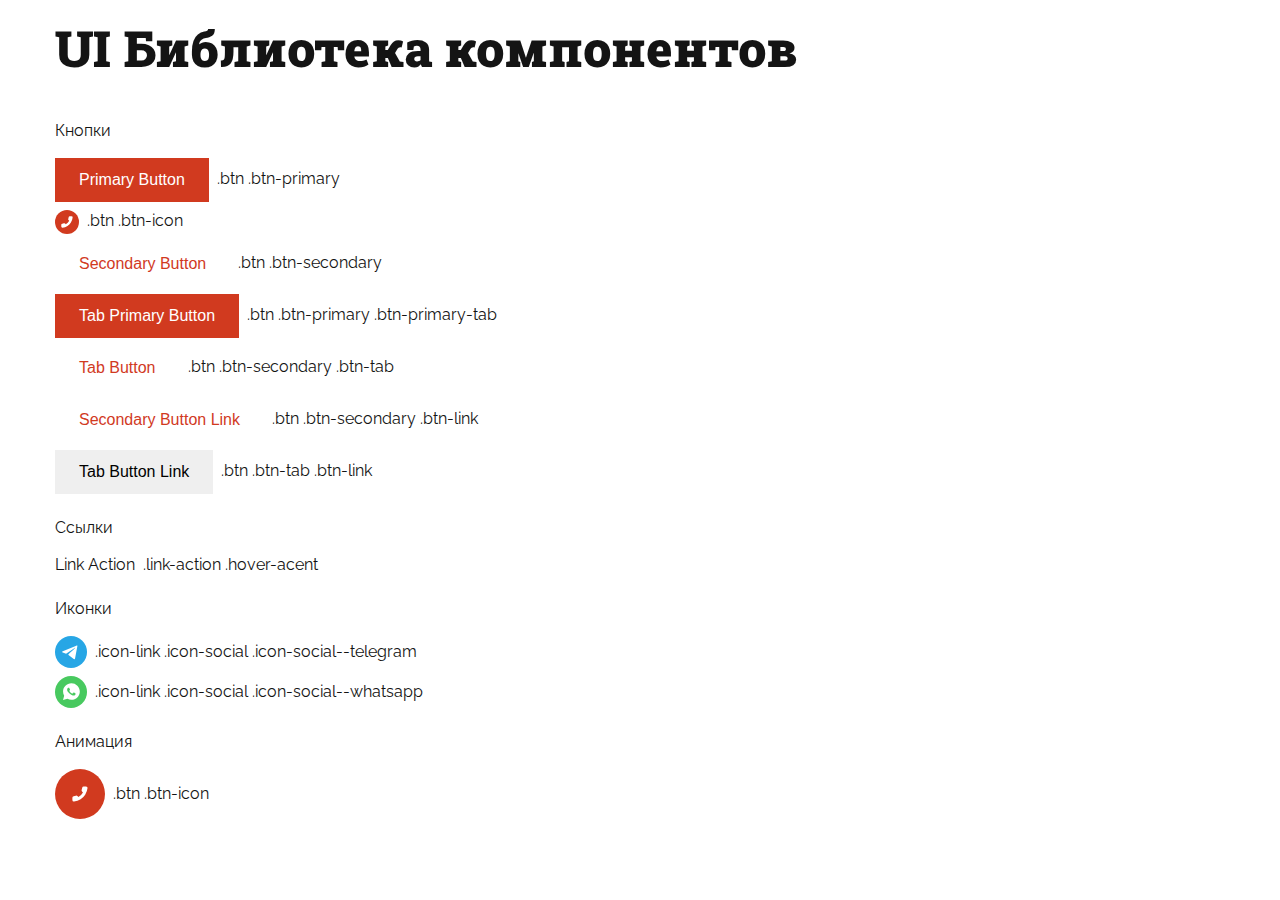
<file: ui.html>
<!DOCTYPE html>
<html lang="ru">
    <head>
        <meta charset="UTF-8" />
        <meta name="viewport" content="width=device-width, initial-scale=1.0" />
        <title>UI Библиотека</title>
        <link rel="icon" href="/favicon.svg" type="image/svg+xml" />
        <link rel="shortcut icon" href="/favicon.ico" />
        <link rel="stylesheet" href="template/css/reset.css" />
        <link rel="stylesheet" href="template/css/bootstrap-grid.css" />
        <link rel="stylesheet" href="template/lib/swiper/swiper-bundle.css" />
        <link rel="stylesheet" href="template/css/ui.css" />
        <link rel="stylesheet" href="template/css/utility.css" />
        <link
            rel="stylesheet"
            href="template/css/mobile-panel.css"
            media="all"
        />
        <link rel="stylesheet" href="template/css/common.css" />
        <link rel="stylesheet" href="template/css/slider.css" />
    </head>
    <body>
        <header class="mb-4">
            <div class="container">
                <h1 class="title-primary py-3">UI Библиотека компонентов</h1>
            </div>
        </header>
        <section class="mb-4">
            <div class="container">
                <h2 class="mb-3">Кнопки</h2>
                <div class="d-flex align-items-center gap-2 mb-2">
                    <button class="btn btn-primary">Primary Button</button>
                    <span>.btn .btn-primary</span>
                </div>
                <div class="d-flex align-items-center gap-2 mb-2">
                    <button class="btn btn-icon">
                        <svg class="icon" width="24" height="24">
                            <use
                                href="/assets/icons/sprite.svg#icon-phone"
                            ></use>
                        </svg>
                    </button>
                    <span>.btn .btn-icon</span>
                </div>
                <div class="d-flex align-items-center gap-2 mb-2">
                    <button class="btn btn-secondary">Secondary Button</button>
                    <span>.btn .btn-secondary</span>
                </div>
                <div class="d-flex align-items-center gap-2 mb-2">
                    <button class="btn btn-primary">Tab Primary Button</button>
                    <span>.btn .btn-primary .btn-primary-tab</span>
                </div>
                <div class="d-flex align-items-center gap-2 mb-2">
                    <button class="btn btn-secondary btn-tab">
                        Tab Button
                    </button>
                    <span>.btn .btn-secondary .btn-tab</span>
                </div>
                <div class="d-flex align-items-center gap-2 mb-2">
                    <button class="btn btn-secondary btn-link">
                        Secondary Button Link
                    </button>
                    <span>.btn .btn-secondary .btn-link</span>
                </div>
                <div class="d-flex align-items-center gap-2 mb-2">
                    <button class="btn btn-tab btn-link">
                        Tab Button Link
                    </button>
                    <span>.btn .btn-tab .btn-link</span>
                </div>
            </div>
        </section>
        <section class="mb-4">
            <div class="container">
                <h2 class="mb-3">Ссылки</h2>
                <div class="d-flex align-items-center gap-2 mb-2">
                    <a href="#" class="link-action hover-accent">Link Action</a>
                    <span>.link-action .hover-acent</span>
                </div>
            </div>
        </section>
        <section class="mb-4">
            <div class="container">
                <h2 class="mb-3">Иконки</h2>
                <div class="d-flex align-items-center gap-2 mb-2">
                    <a class="icon-link icon-social icon-social--telegram">
                        <svg class="icon" width="32" height="32">
                            <use
                                href="/assets/icons/sprite.svg#icon-telegram"
                            ></use>
                        </svg>
                    </a>
                    <span>.icon-link .icon-social .icon-social--telegram</span>
                </div>
                <div class="d-flex align-items-center gap-2 mb-2">
                    <a class="icon-link icon-social icon-social--whatsapp">
                        <svg class="icon" width="32" height="32">
                            <use
                                href="/assets/icons/sprite.svg#icon-whatsapp"
                            ></use>
                        </svg>
                    </a>
                    <span>.icon-link .icon-social .icon-social--whatsapp</span>
                </div>
            </div>
        </section>
        <section class="mb-4">
            <div class="container">
                <h2 class="mb-3">Анимация</h2>
                <div class="d-flex align-items-center gap-2 mb-2">
                    <button
                        class="btn btn-icon"
                        title="Call"
                        style="width: 50px; height: 50px"
                    >
                        <svg class="icon" width="32" height="32">
                            <use
                                href="/assets/icons/sprite.svg#icon-phone"
                            ></use>
                        </svg>
                    </button>
                    <span>.btn .btn-icon</span>
                </div>
            </div>
        </section>
    </body>
</html>
</file>
<file: template/css/ui.css>
.btn {
    display: flex;
    align-items: center;
    justify-content: center;
    padding: 13px 24px;
    font-size: 1rem;
    cursor: pointer;
    text-decoration: none;
    border: none;
    transition: background-color var(--transition-03),
        color var(--transition-03), transform 0.1s;
}

.btn:focus {
    outline: none;
}

.btn-primary {
    color: var(--color-secondary);
    background-color: var(--color-accent);
}

.btn-primary:hover {
    color: var(--color-accent);
    background-color: var(--color-secondary);
}

.btn-primary:focus-visible {
    outline: 2px solid var(--color-accent);
    outline-offset: 2px;
}

.btn-primary:active {
    color: var(--color-accent);
    background-color: var(--color-secondary);
    transform: scale(0.98);
}

.btn-secondary {
    color: var(--color-accent);
    background-color: var(--color-secondary);
}

.btn-secondary:hover {
    color: var(--color-secondary);
    background-color: var(--color-accent);
}

.btn-secondary:focus-visible {
    outline: 2px solid var(--color-accent);
    outline-offset: 2px;
}

.btn-secondary:active {
    color: var(--color-secondary);
    background-color: var(--color-accent);
    transform: scale(0.98);
}

.btn-icon {
    padding: 0;
    background-color: var(--color-accent);
    border-radius: 50%;
    transition: transform var(--transition-03);
}

.btn-icon:hover {
    animation: phone-ring 0.8s ease-in-out infinite;
}

@keyframes phone-ring {
    0% {
        transform: rotate(0deg);
    }
    10% {
        transform: rotate(-15deg);
    }
    20% {
        transform: rotate(15deg);
    }
    30% {
        transform: rotate(-10deg);
    }
    40% {
        transform: rotate(10deg);
    }
    50% {
        transform: rotate(-5deg);
    }
    60% {
        transform: rotate(5deg);
    }
    100% {
        transform: rotate(0deg);
    }
}

.link-action {
    display: inline-block;
    text-decoration: none;
    color: inherit;
    font-weight: inherit;
    line-height: inherit;
    transition: color var(--transition-03);
}

.icon {
    display: inline-block;
    flex-shrink: 0;
    color: var(--color-secondary);
    fill: currentColor;
    transition: transform var(--transition-03);
}

.icon-social {
    border-radius: 50%;
}

.icon-social--telegram {
    background-color: var(--color-royal-peacock);
}

.icon-social--whatsapp {
    background-color: var(--color-forest-maid);
}

.icon-social--phone {
    background-color: var(--color-accent);
}

.icon-social--phone:hover {
    animation: phone-ring 0.8s ease-in-out infinite;
}
</file>
<file: template/css/mobile-panel.css>
.mp__overlay {
    position: fixed;
    top: 0;
    left: 0;
    right: 0;
    bottom: 0;
    z-index: 100;
    display: none;
}

.mp__panel {
    position: absolute;
    top: 0.625rem;
    right: 0.9375rem;
    z-index: 101;
    padding: 0;
    text-align: center;
    background: var(--color-secondary);
    display: none;

    @media (min-width: 480px) {
        top: 1.3rem;
    }

    @media (min-width: 768px) {
        right: 1.2rem;
    }
}

.mp__panel:after {
    content: "";
    display: table;
    clear: both;
}

.mp__button-main {
    width: 32px;
    height: 32px;
    background: none;
    border: none;
    padding: 4px;
    border-radius: 2px;
    cursor: pointer;
    outline: none;
    float: right;
}

.mp__line {
    position: relative;
    display: block;
}

.mp__line:after,
.mp__line:before {
    content: "";
    position: absolute;
    left: 0;
    top: -8px;
}

.mp__line:after {
    top: 8px;
}

.mp__line,
.mp__line:after,
.mp__line:before {
    width: 100%;
    height: 2px;
    -webkit-transition: all 0.3s;
    transition: all 0.3s;
    -webkit-backface-visibility: hidden;
    backface-visibility: hidden;
    border-radius: 2px;
    background-color: var(--color-primary);
}

.mp__button-main.mp--on .mp__line {
    background-color: transparent;
}

.mp__button-main.mp--on .mp__line:before {
    -webkit-transform: rotate(45deg) translate(5px, 6px);
    transform: rotate(45deg) translate(5px, 6px);
}

.mp__button-main.mp--on .mp__line:after {
    -webkit-transform: rotate(-45deg) translate(5px, -6px);
    transform: rotate(-45deg) translate(5px, -6px);
}

.mp__button-text {
    margin: 6px 6px 3px 3px;
    background: none;
    border: solid 1px #fff;
    padding: 6px 4px;
    border-radius: 3px;
    cursor: pointer;
    outline: none;
    font-size: 14px;
    float: left;
    color: var(--color-primary);
}

.mp__button-text--center {
    float: none;
}

.mp--hide {
    display: none;
}

.mp__button {
    position: relative;
}

.mp__notification:not(:empty) {
    position: absolute;
    top: -5px;
    right: -11px;
    background-color: var(--color-accent);
    color: var(--color-secondary);
    padding: 1px 3px;
    border-radius: 10px;
    min-width: 12px;
}

@media only screen and (max-width: 1023px) {
    .mp__overlay.mp--on {
        display: block;
    }

    .mp__panel {
        display: block;
    }

    /* body.mp--init {
    padding-top: 40px;
  } */

    .mp__nav-panel {
        display: block;
        position: fixed;
        top: 56px;
        bottom: 0;
        width: 100%;
        overflow-y: auto;
        -webkit-box-shadow: 0 0 3px 0 rgba(0, 0, 0, 0.8);
        -webkit-transition: left, right 0.3s linear;
        box-shadow: 0 0 3px 0 rgba(0, 0, 0, 0.8);
        z-index: 102;
        -webkit-box-sizing: border-box;
        box-sizing: border-box;
        background-color: var(--color-secondary);
        margin: 0;
        /* padding: 20px 8px !important; */
        height: auto !important;
    }

    @media (min-width: 480px) {
        .mp__nav-panel {
            top: 78px;
        }
    }

    .mp__nav-panel_main {
        left: -100%;
        transition: left 0.3s linear;
    }

    .mp__nav-panel_second {
        right: -125%;
        transition: right 0.3s linear;
    }

    .mp__nav-panel_main.mp--on {
        left: 0;
    }

    .mp__nav-panel_main.mp--on .container {
        margin-left: 0;
    }

    .mp__nav-panel_second.mp--on {
        right: 0;
    }
}
</file>
<file: template/css/common.css>
/* Raleway */
@font-face {
    font-family: "Raleway";
    src: url("../../assets/fonts/Raleway-Regular.woff2") format("woff2");
    font-weight: 400;
    font-style: normal;
    font-display: swap;
}

@font-face {
    font-family: "Raleway";
    src: url("../../assets/fonts/Raleway-Medium.woff2") format("woff2");
    font-weight: 500;
    font-style: normal;
    font-display: swap;
}

@font-face {
    font-family: "Raleway";
    src: url("../../assets/fonts/Raleway-SemiBold.woff2") format("woff2");
    font-weight: 600;
    font-style: normal;
    font-display: swap;
}

@font-face {
    font-family: "Raleway";
    src: url("../../assets/fonts/Raleway-Bold.woff2") format("woff2");
    font-weight: 700;
    font-style: normal;
    font-display: swap;
}
/* Raleway End */

/* Ubuntu Sans */
@font-face {
    font-family: "Ubuntu Sans";
    src: url("../../assets/fonts/UbuntuSans-Regular.woff2") format("woff2");
    font-weight: 400;
    font-style: normal;
    font-display: swap;
}

@font-face {
    font-family: "Ubuntu Sans";
    src: url("../../assets/fonts/UbuntuSans-Bold.woff2") format("woff2");
    font-weight: 700;
    font-style: normal;
    font-display: swap;
}
/* Ubuntu Sans End */

/* Roboto Slab */
@font-face {
    font-family: "Roboto Slab";
    src: url("../../assets/fonts/RobotoSlab-Black.woff2") format("woff2");
    font-weight: 900;
    font-style: normal;
    font-display: swap;
}

/* Unbounded */
@font-face {
    font-family: "Unbounded";
    src: url("../../assets/fonts/Unbounded-Regular.woff2") format("woff2");
    font-weight: 400;
    font-style: normal;
    font-display: swap;
}

:root {
    --color-primary: #000;
    --color-primary-02: rgba(0, 0, 0, 0.2);
    --color-primary-006: rgba(0, 0, 0, 0.06);
    --color-secondary: #fff;
    --color-bg-dark: #282828;
    --color-bg: #f5f5f5;
    --color-accent: #d13a1f;
    --color-accent-08: rgba(209, 58, 31, 0.8);
    --color-font: #141414;
    --color-font-04: rgba(20, 20, 20, 0.4);
    --color-secondary-font: #666;
    --color-royal-peacock: #27a6e5;
    --color-forest-maid: #48c95f;
    --color-slider-control: #494949;

    --font-primary: "Raleway", sans-serif;
    --font-secondary: "Ubuntu Sans", sans-serif;
    --font-tertiary: "Roboto Slab", sans-serif;
    --font-quaternary: "Unbounded", sans-serif;

    --font-size-title: 2rem;
    --font-size-subtitle: 1.5rem;
    --font-size-base: 1rem;
    --font-size-small: 0.875rem;
    --line-height: 130%;

    --transition-03: 0.3s ease-in-out;
    --bs-icon-link-transform: translate3d(0, -0.125rem, 0);

    --mb-size: 3.75rem;

    --margin-right: 0;

    @media (min-width: 1024px) {
        --mb-size: 6.25rem;
    }
}

*,
::before,
::after {
    box-sizing: border-box;
    margin: 0;
    padding: 0;
}

a,
button {
    -webkit-tap-highlight-color: transparent;
}

html,
body {
    scroll-behavior: smooth;
}

body {
    min-width: 360px;
    min-height: 100vh;
    font-family: var(--font-primary);
    font-weight: 400;
    font-size: var(--font-size-base);
    line-height: var(--line-height);
    color: var(--color-font);
    overflow-x: hidden;
}

body.lock-scroll {
    overflow: hidden;
    height: 100%;
    touch-action: none;
}

.header {
    margin-bottom: 2.5rem;

    @media (min-width: 768px) {
        margin-bottom: 1.25rem;
    }

    @media (min-width: 1440px) {
        margin-bottom: 1.85rem;
    }
}

.header__top {
    padding-top: 0.625rem;

    @media (min-width: 1024px) {
        padding: 1.875rem 0;
    }
}

.header__top .row {
    @media (min-width: 1024px) {
        flex-wrap: nowrap;
    }
}

.header__logo {
    margin-bottom: 0.3rem;
    line-height: 0.7;

    @media (min-width: 480px) {
        margin-bottom: 0.625rem;
        width: 345px;
        height: 58px;
    }

    @media (min-width: 1024px) {
        margin-bottom: 0;
    }
}

.header__contacts-list {
    position: relative;
    align-items: center;
    justify-content: space-between;
    background-color: var(--color-bg-dark);
    padding: 0.45rem 1rem 0.55rem;

    @media (min-width: 480px) {
        gap: 1.85rem;
        padding: 0.5rem 1rem 0.5rem;
    }

    @media (min-width: 768px) {
        padding: 0.5rem 1.25rem 0.5rem;
    }

    @media (min-width: 1024px) {
        flex-shrink: 1;
        justify-content: flex-end;
        gap: 1rem;
        background: none;
    }
}

.header__social-list {
    flex-direction: column;
    align-items: center;
    justify-content: center;
    gap: 0.5rem;

    @media (min-width: 480px) {
        flex-direction: row;
    }

    @media (min-width: 1024px) {
        gap: 1rem;
    }
}

.header__phone-list {
    flex-direction: column;
    align-items: center;
    gap: 0.4rem;

    @media (min-width: 480px) {
        flex-direction: row;
        gap: 1.875rem;
    }

    @media (min-width: 768px) {
        gap: 7.625rem;
    }

    @media (min-width: 1024px) {
        gap: 1rem;
    }
}

.header__phone {
    font-family: var(--font-secondary);
    color: var(--color-secondary);
    font-weight: 700;
    line-height: var(--line-height);
    white-space: nowrap;

    @media (min-width: 1024px) {
        color: var(--color-font);
    }
}

/* Dropdown menu */
.nav-bar {
    background-color: var(--color-bg);
    /* на 1023 нет кнопки меню но есть мобильное меню */
    @media (min-width: 1024px) {
        background-color: var(--color-bg-dark);
    }
}

.nav__list {
    flex-direction: column;
}

.nav__list--horizontal {
    @media (min-width: 1024px) {
        flex-direction: row;
        justify-content: space-between;
    }
}

.nav__item {
    position: relative;
    padding: 1rem 0;
    transition: background-color var(--transition-03);

    @media (min-width: 1024px) {
        padding: 0.5rem 0.4rem 0.5rem 0.5rem;
        color: var(--color-secondary);
    }

    @media (min-width: 1440px) {
        padding: 1rem 1.25rem;
    }
}

.nav__item.active {
    background-color: var(--color-secondary);
}

.nav__item:hover {
    background-color: var(--color-secondary);

    @media (min-width: 1024px) {
        background-color: inherit;
    }
}

.nav__item--parent:hover {
    @media (min-width: 1024px) {
        background-color: var(--color-secondary);
    }
}

.nav__item--parent:hover > .hover-accent,
.nav__item--parent.active > .hover-accent,
.nav__item--child:hover > .hover-accent,
.nav__item--child.active > .nav__link--child,
.hover-accent:hover use,
.hover-accent.active use {
    color: var(--color-accent);
    transition: color 0.2s ease;
}

.nav__link {
    position: relative;
    display: flex;
    align-items: center;
    /* padding-left: 1rem; */
    padding-left: calc(var(--bs-gutter-x) * 0.5);
    gap: 0.25rem;
    font-weight: 500;

    @media (min-width: 1024px) {
        padding-left: 0;
    }
}

.first-level-icon {
    position: relative;
    display: inline-block;
    margin-left: 1.5rem;
    color: var(--color-font);
    rotate: 90deg;
    transform: translateX(-0.1rem);
    transition: rotate var(--transition-03), transform var(--transition-03);

    @media (min-width: 1024px) {
        margin-left: 0;
        color: var(--color-secondary);
    }
}

.first-level-icon.active {
    rotate: -90deg;
}

.nav__sublist {
    display: none;
    width: 100%;
    margin-top: 1rem;
    padding-left: 1.25rem;
    background-color: var(--color-secondary);

    @media (min-width: 1024px) {
        position: absolute;
        min-width: 268px;
        left: 0;
        margin-top: 0.5rem;
        margin-left: 0.15rem;
        box-shadow: 0 2px 6px 0 rgba(0, 0, 0, 0.16);
        z-index: 100;
    }

    @media (min-width: 1440px) {
        margin-top: 1rem;
        /* margin-left: 1.2rem; */
    }
}

.nav__sublist.level-two-only {
    padding-bottom: 1rem;

    @media (min-width: 1024px) {
        min-width: 250px;
    }
}

.nav__sublist.open {
    display: block;
    margin-top: 0;

    @media (min-width: 1024px) {
        margin-top: 0.5rem;
    }

    @media (min-width: 1440px) {
        margin-top: 1rem;
    }
}

.nav__item--child {
    padding: 0.9rem 0 0;
    color: var(--color-font);
}

.nav__item--child.active .icon-open {
    display: none;
}

.nav__item--child.active .icon-close {
    display: inline-block;
}

.nav__item--special {
    padding: 1rem 0;
    color: var(--color-accent);
}

.nav__icon--open {
    margin-right: var(--margin-right); /* динамический 6-47rem */
    color: var(--color-font);

    @media (min-width: 1024px) {
        margin-right: 1rem;
    }
}

.icon-open.hidden,
.icon-close.hidden {
    display: none;
}

.icon-close {
    rotate: -90deg;

    @media (min-width: 1024px) {
        rotate: 0deg;
    }
}

.nav__sublist--nested {
    display: none;
    padding-left: 1rem;
    background-color: var(--color-secondary);

    @media (min-width: 1024px) {
        position: absolute;
        flex-wrap: wrap;
        align-content: space-between;
        width: 744px;
        height: 248px;
        top: 0;
        left: 244px;
        padding-bottom: 1rem;
        box-shadow: 0 2px 6px 0 rgba(0, 0, 0, 0.16);
        z-index: 100;
    }
}

.nested-promotion {
    @media (min-width: 1024px) {
        width: 508px;
        margin-top: -2.2rem;
    }
}
.nested-support {
    @media (min-width: 1024px) {
        margin-top: -4.4rem;
    }
}

.nav__sublist--nested.open {
    display: flex;
}

.nav__sublist--nested .nav__item--child {
    padding: 0.75rem 2rem 0 0;
}

.nested-img {
    display: none;
    max-width: 200px;
    max-height: 200px;
    object-fit: contain;
    object-position: center;
    margin: auto 1rem;

    @media (min-width: 1024px) {
        display: block;
    }
}
/* Header END */

/* Services Stats */
.services-stats__wrap {
    padding-top: 1.5rem;

    @media (min-width: 768px) {
        padding-top: 0;
    }
}

.stats__item {
    padding: 1.5rem 0 2rem;
}

.stats__value {
    font-family: var(--font-quaternary);
    font-size: 2.8125rem;

    @media (min-width: 768px) {
        font-size: 4rem;
    }
}

/* About */
.about__top {
    flex-direction: column;
    padding-top: 2.5rem;
    margin-bottom: 2.5rem;
    gap: 1.75rem;

    @media (min-width: 480px) {
        margin-bottom: 3.5rem;
    }

    @media (min-width: 768px) {
        padding-top: 0.5rem;
        margin-bottom: 4rem;
        gap: 2.5rem;
    }

    @media (min-width: 1024px) {
        padding-top: 2.5rem;
    }

    @media (min-width: 1440px) {
        flex-direction: row;
        margin-bottom: 4.5rem;
        gap: 1.75rem;
    }
}

.about__content {
    @media (min-width: 768px) {
        padding-top: 7rem;
    }

    @media (min-width: 1024px) {
        padding-top: 5rem;
    }

    @media (min-width: 1440px) {
        width: 86%;
    }
}

.about__title-primary {
    position: relative;
    padding-top: 0.5rem;

    @media (min-width: 768px) {
        padding-top: 0;
    }

    @media (min-width: 1024px) {
        font-size: 2.8125rem;
    }
}

.about__title-primary::before {
    position: absolute;
    content: "";
    top: -70%;
    left: 4%;
    width: 263px;
    height: 263px;
    background-image: url("/assets/svg/icon-logo-about.svg");
    background-position: center;
    background-size: cover;

    @media (min-width: 768px) {
        top: -140%;
    }

    @media (min-width: 1024px) {
        top: -100%;
        left: 1%;
        width: 392px;
        height: 392px;
    }
}

.about__text-body {
    @media (min-width: 768px) {
        padding-left: 1rem;
    }

    @media (min-width: 1024px) {
        padding-left: 0;
    }
}

.counter-item {
    @media (min-width: 480px) {
        padding-top: 3.5rem;
    }

    @media (min-width: 768px) {
        padding-top: 5rem;
    }
}

.value-counter {
    font-family: var(--font-primary);
    font-size: 2.625rem;
    font-weight: 700;
}

.text-counter {
    text-align: center;
}

.counter-plus .icon {
    vertical-align: super;
    color: var(--color-accent);
}

.awards__inner {
    gap: 1.75rem;

    @media (min-width: 768px) {
        column-gap: 1rem;
        row-gap: 2rem;
    }
}

.award-item {
    @media (min-width: 768px) {
        width: 48%;
    }
}

.award-item__img {
    width: 60px;
    height: 60px;
    object-fit: cover;
}

.award-subtitle {
    display: inline-block;
    font-family: var(--font-secondary);
    font-size: var(--font-size-subtitle);
    font-weight: 700;
    color: var(--color-accent);
}
/* About END*/

/* Portfolio */
.portfolio__inner {
    gap: 2rem;

    @media (min-width: 1024px) {
        gap: 3rem;
    }
}

.portfolio__text-body {
    text-align: center;

    @media (min-width: 1024px) {
        font-size: 20px;
    }
}

.text-typed {
    display: inline-block;
    font-weight: 500;
}

.typed-item {
    display: inline-block;
    opacity: 0;
    visibility: hidden;
    text-decoration-line: underline;
    text-decoration-thickness: 1.5px;
    text-underline-offset: 1.5px;
    transition: opacity 0.4s ease-in-out, visibility 0s linear 0.4s;
}

.typed-item.visible {
    opacity: 1;
    visibility: visible;
    transition: opacity 0.4s ease-in-out;
}

.portfolio__block {
    gap: 1rem;
}

.portfolio-tabs__cards {
    max-width: 100%;
    overflow: hidden;
    column-count: 1;
    column-gap: 1.25rem;
}

.portfolio-card,
.portfolio-card--tall {
    position: relative;
    margin-bottom: 1rem;
    aspect-ratio: 1 / 1;
    overflow: hidden;
}

.portfolio-card__img {
    width: 100%;
    height: 100%;
}

.portfolio-card__img img {
    width: 100%;
    height: 100%;
    object-fit: cover;
    object-position: top;
}

.card-hover {
    position: absolute;
    inset: 0;
    padding: 1rem;
    background: var(--color-accent-08);
    color: var(--color-bg);
    gap: 0.25rem;
    transform: scale(1.1);
    opacity: 0;
    visibility: hidden;
    transition: transform 0.4s ease, opacity 0.4s ease, visibility 0.4s ease;
    transform-origin: center;
}

@media (hover: hover) {
    .portfolio-card:hover .card-hover,
    .portfolio-card--tall:hover .card-hover {
        opacity: 1;
        visibility: visible;
        transform: scale(1);
    }
}

.card-hover::before {
    content: "";
    position: absolute;
    inset: 0.5rem;
    border: 1px solid var(--color-bg);
    pointer-events: none;
}

.hover-title {
    font-weight: 600;
}

@media (min-width: 768px) {
    .portfolio-tabs__cards {
        column-count: 3;
        column-gap: 1.125rem;
    }

    .portfolio-card,
    .portfolio-card--tall {
        margin-bottom: 1.125rem;
    }

    .portfolio-card--tall {
        aspect-ratio: 2 / 3;
    }

    .disable-tall .portfolio-card--tall {
        aspect-ratio: 1 / 1;
    }

    .portfolio-tabs__cards.layout--narrow .portfolio-card,
    .portfolio-tabs__cards.layout--narrow .portfolio-card--tall {
        max-width: 280px;
    }

    .card-hover {
        padding: 2rem;
    }

    .card-hover::before {
        inset: 1rem;
    }

    .hover-title {
        font-size: 24px;
        line-height: 150%;
    }
}

@media (min-width: 1024px) {
    .portfolio__block {
        gap: 1.5rem;
    }

    .portfolio-tabs__cards {
        column-gap: 1.5rem;
    }

    .portfolio-card,
    .portfolio-card--tall {
        margin-bottom: 1.5rem;
    }

    .portfolio-tabs__cards.layout--narrow .portfolio-card,
    .portfolio-tabs__cards.layout--narrow .portfolio-card--tall {
        max-width: 320px;
    }
}

@media (min-width: 1440px) {
    .portfolio-tabs__cards {
        column-gap: 1.75rem;
    }

    .portfolio-card,
    .portfolio-card--tall {
        margin-bottom: 1.75rem;
    }
}
/* Portfolio END*/

/* Spacer */
.spacer-inner {
    position: relative;
}

.spacer-inner__grow-circle {
    position: absolute;
    top: 50%;
    left: 50%;
    width: 68px;
    height: 68px;
    background-color: var(--color-primary);
    border-radius: 50%;
    transform: translate(-50%, -50%) scale(1);
    z-index: -1;
    pointer-events: none;
    transition: transform var(--transition-03);
    transition-timing-function: cubic-bezier(0.4, 0, 0.2, 1);
}

.spacer-inner__icon {
    width: 68px;
    height: 68px;
    border-radius: 50%;
    background-color: var(--color-primary);
    margin: 0 auto;
}

.icon-spacer-arrow {
    width: 24px;
    height: 24px;
    rotate: 90deg;
}

.spacer-fade-text,
.spacer-fade-svg {
    color: var(--color-font);
    fill: var(--color-font);
    transition: color var(--transition-03);
}

.spacer-fade-text.in-circle,
.spacer-fade-svg.in-circle {
    color: var(--color-secondary);
    fill: var(--color-secondary);
}
/* Spacer END*/

/* Tariffs */
.section__tariffs {
    margin-bottom: 40px;

    @media (min-width: 768px) {
        margin-bottom: 50px;
    }

    @media (min-width: 600px) {
        margin-bottom: 50px;
    }

    @media (min-width: 900px) {
        margin-bottom: 60px;
    }

    @media (min-width: 1280px) {
        margin-bottom: 80px;
    }

    @media (min-width: 1440px) {
        margin-bottom: 0;
    }
}

.tariffs__title {
    width: 90%;
}

.tariff-card {
    padding-top: 3rem;

    @media (min-width: 768px) {
        padding-top: 3.5rem;
    }
}

.tariff-card__price {
    width: auto;
    flex-shrink: 0;
    color: var(--color-accent);
}

.stop-scale {
    display: inline-block;
    /* border: 1px solid red; */
    width: 100%;
    height: 1px;

    @media (min-width: 600px) {
        margin-top: 30px;
    }

    @media (min-width: 768px) {
        margin-top: 60px;
    }

    @media (min-width: 900px) {
        margin-top: 80px;
    }

    @media (min-width: 1024px) {
        margin-top: 120px;
    }

    @media (min-width: 1280px) {
        margin-top: 200px;
    }
}
/* Tariffs END*/

/* Offices */
.offices-clients__wrap {
    padding-top: 1.5rem;

    @media (min-width: 768px) {
        padding-top: 2rem;
    }

    @media (min-width: 1440px) {
        padding-top: 0;
    }
}

.offices__inner {
    flex-direction: column;

    @media (min-width: 1440px) {
        flex-direction: row;
        align-items: center;
    }
}

.offices__text-body {
    color: var(--color-primary);

    @media (min-width: 1024px) {
        font-size: 20px;
    }
}

.offices__map {
    width: 100%;
    height: auto;
    object-fit: cover;

    @media (min-width: 1440px) {
        width: 60%;
    }
}
/* Offices END*/
</file>
<file: template/css/slider.css>
.slider {
    position: relative;
    margin-bottom: 2.5rem;
    padding: 3rem 0 1.625rem;
    background-image: url("../../assets/images/slider/slider-bg.png");
    background-position: right bottom;
    background-repeat: no-repeat;

    @media (min-width: 480px) {
        padding: 3.7rem 0 2.5rem;
        /* background-image: url("../../assets/images/slider/slider-bg-mobile.png"); */
        /* background-position: right bottom; */
    }

    @media (min-width: 768px) {
        padding: 0;
        background-image: url("../../assets/images/slider/slider-bg-desktop.png");
        background-size: 949px 340px;
        background-position: calc(100% + 170px) -5px;
    }

    @media (min-width: 1440px) {
        background-position: calc(100% - (100vw - 1210px) / 2 + 130px) 15px;
    }
}

.slider::before,
.slider::after {
    @media (min-width: 768px) {
        content: "";
        position: absolute;
        left: 0;
        width: 100%;
        height: 1.25rem;

        z-index: 1;
    }
}

.slider::before {
    top: 0;
    background-color: var(--color-secondary);
}

.slider::after {
    bottom: 0;
    background: linear-gradient(
        to right,
        var(--color-secondary) 0 1.875rem,
        transparent 1.875rem calc(100% - 1.875rem),
        var(--color-secondary) calc(100% - 1.875rem) 100%
    );

    @media (min-width: 1440px) {
        background: linear-gradient(
            to right,
            var(--color-secondary) 0 calc((100vw - 1170px) / 2),
            transparent calc((100vw - 1170px) / 2)
                calc(100vw - (100vw - 1170px) / 2),
            var(--color-secondary) calc(100vw - (100vw - 1170px) / 2) 100%
        );
    }
}

.slider .row {
    @media (min-width: 1024px) {
        position: relative;
    }
}

.slider__text-wrapper {
    min-height: 190px; /* для выравнивания текстовых блоков */
    justify-content: space-between;

    @media (min-width: 768px) {
        justify-content: center;
    }
}

.slider .row > .slider__text-wrapper {
    @media (min-width: 768px) and (max-width: 1023px) {
        padding-left: 2rem;
        padding-right: 0;
    }
}

.slider .row > .slider__image-wrapper {
    @media (min-width: 768px) {
        padding-left: 0;
    }
}

.slider__image-wrapper {
    position: relative;
    z-index: 20;

    @media (min-width: 1440px) {
        padding-right: 2rem;
    }
}

.slider__image-wrapper img {
    display: block;
    max-width: 100%;
    margin-left: auto;
    z-index: 20;
}

/* Swiper */
.swiper-container {
    width: 100%;
    max-width: 1200px;
    margin: 0 auto;
    overflow: hidden;

    @media (min-width: 1024px) and (max-width: 1439px) {
        padding-left: 0.2rem;
    }
}

.swiper-slide,
.swiper-slide img,
.swiper-slide:focus,
.swiper-slide:active,
.swiper-slide img:focus,
.swiper-slide img:active {
    outline: none;
}

.swiper-slide::after {
    @media (min-width: 768px) {
        content: "";
        position: absolute;
        bottom: 0;
        left: 0;
        width: 100%;
        height: 1.25rem;
        background-color: var(--color-secondary);
        z-index: 1;
    }
}

.swiper-button-prev,
.swiper-button-next {
    position: absolute;
    z-index: 10;
    width: 2rem;
    height: 2rem;
    background: none;
    border: none;
    outline: none;
    cursor: pointer;
}

.swiper-button-prev:focus,
.swiper-button-next:focus,
.swiper-button-prev:active,
.swiper-button-next:active {
    outline: none;
}

.slider-top-prev {
    top: 2rem;
    left: 1.875rem;

    @media (min-width: 768px) {
        top: 3.3rem;
        left: 1.65rem;
    }

    @media (min-width: 1024px) {
        left: 1.8rem;
    }

    @media (min-width: 1440px) {
        top: 3.65rem;
        left: 1rem;
    }
}

.slider-top-next {
    top: 2rem;
    left: 7.125rem;

    @media (min-width: 768px) {
        top: 3.3rem;
        left: 6.9rem;
    }

    @media (min-width: 1024px) {
        left: 7.15rem;
    }

    @media (min-width: 1440px) {
        top: 3.65rem;
        left: 5rem;
    }
}

.swiper-button-prev .icon,
.swiper-button-next .icon {
    width: 2rem;
    height: 2rem;
    color: var(--color-slider-control);
    transition: color var(--transition-03);
}

.swiper-button-prev .icon {
    transform: rotate(180deg);
}

@media (hover: hover) {
    .swiper-button-prev:hover .icon,
    .swiper-button-next:hover .icon {
        color: var(--color-accent);
    }
}

.swiper-pagination-bullet {
    width: 0.75rem;
    height: 0.75rem;
    background-color: var(--color-primary-006);
    border-radius: 50%;
    opacity: 0.5;
    transition: background-color var(--transition-03),
        transform var(--transition-03);
}

.swiper-pagination-bullet-active {
    background-color: var(--color-accent);
    opacity: 1;
}

.swiper-pagination-fraction,
.swiper-pagination-custom,
.swiper-horizontal > .swiper-pagination-bullets,
.swiper-pagination-bullets.swiper-pagination-horizontal {
    /* bottom: 1.2rem; */
    bottom: 0.25rem;

    @media (min-width: 480px) {
        bottom: 1.1rem;
    }

    @media (min-width: 768px) {
        bottom: 2.4rem;
    }

    @media (min-width: 1024px) {
        bottom: 2.3rem;
    }
}

.swiper-horizontal
    > .swiper-pagination-bullets.swiper-pagination-bullets-dynamic,
.swiper-pagination-horizontal.swiper-pagination-bullets.swiper-pagination-bullets-dynamic {
    left: calc(50% - 1rem);

    @media (min-width: 768px) {
        left: calc(50% - 1.2rem);
    }
}

.swiper-pagination-bullets-dynamic .swiper-pagination-bullet-active-next,
.swiper-pagination-bullets-dynamic .swiper-pagination-bullet-active-prev {
    transform: scale(1);
}

.swiper-pagination-bullets-dynamic .swiper-pagination-bullet-active-prev-prev,
.swiper-pagination-bullets-dynamic .swiper-pagination-bullet-active-next-next {
    transform: scale(0);
}

.swiper-horizontal > .swiper-pagination-bullets .swiper-pagination-bullet,
.swiper-pagination-horizontal.swiper-pagination-bullets
    .swiper-pagination-bullet {
    margin: 0 4px;
}

.swiper-button-prev:after,
.swiper-button-next:after {
    display: none;
}
/* Swiper End */

/* Swiper Clients-slider & Partners-slider */
.clients-slider__inner {
    width: 100%;
}

.clients-slider__header {
    padding: 20px 0;

    @media (min-width: 1024px) {
        padding: 30px 0;
    }
}
.arrow-prev,
.arrow-next {
    left: auto;
    right: auto;
    cursor: pointer;
    z-index: 100;
}

.arrow-prev {
    right: 4.5rem;

    @media (min-width: 480px) {
        right: 5rem;
    }
}

.arrow-next {
    right: 1rem;
}

.client-slide {
    width: 150px;
    height: 100px;
}

.client-slide img {
    display: block;
    width: 150px;
    height: 100px;
    object-fit: cover;
}

.client-slide,
.client-slide img,
.client-slide:focus,
.client-slide:active,
.client-slide img:focus,
.client-slide img:active,
.clients-slider .swiper-slide:focus,
.clients-slider .swiper-slide:focus-visible {
    outline: none;
}

.clients-slider .swiper-slide,
.clients-slider .swiper-slide * {
    -webkit-tap-highlight-color: transparent;
    tap-highlight-color: transparent;
}

.swiper-slide.partner-slide {
    width: auto;
}

.swiper-slide.workshop-slide::after {
    @media (min-width: 768px) {
        z-index: -1;
    }
}

.workshops-slider__pagination {
    margin-top: 2.5rem;

    @media (min-width: 768px) {
        margin-top: 3.5rem;
    }

    @media (min-width: 1024px) {
        margin-top: 4.5rem;
    }
}
/* Swiper Clients-slider & Partners-slider END */
</file>
<file: template/css/utility.css>
/** bootstrap */
.container > .nav {
    margin-left: -0.9375rem; /* -1.875rem * 0.5 */
    margin-right: -0.9375rem;
}

.icon-link {
    display: flex;
    gap: 0.375rem;
    align-items: center;
    text-decoration: none;
    cursor: pointer;
    transition: transform var(--transition-03);
}

.icon-link:hover,
.icon-link:focus-visible {
    transform: var(--bs-icon-link-transform);
}

.text-uppercase {
    text-transform: uppercase;
}

.text-muted {
    font-size: var(--font-size-small);
    font-weight: 400;
    line-height: 1;
}

.hover-accent:hover {
    color: var(--color-accent);
}

.bg-primary {
    background-color: var(--color-secondary);
}

.bg-secondary {
    background-color: var(--color-bg);
}

.bg-tertiary {
    background-color: var(--color-bg-dark);
}

.rg-1 {
    row-gap: 1.1rem;
}

.gap-2 {
    gap: 0.5rem;
}

/* .gap-4 {
    gap: 1.5rem;
} */

/* .gap-1 {
    gap: 0.25rem;
} */
/* .gap-2 {
    gap: 0.5rem;
} */
/* .gap-3 {
    gap: 1rem;
} */
/* .gap-5 {
    gap: 2rem;
} */
/* .gap-6 {
    gap: 2.5rem;
} */
/* .gap-7 {
    gap: 3rem;
} */
/** bootstrap END */

.visually-hidden {
    position: absolute;
    width: 1px;
    height: 1px;
    margin: -1px;
    border: 0;
    padding: 0;
    clip: rect(0 0 0 0);
    overflow: hidden;
}

.mb {
    margin-bottom: var(--mb-size);
}

.transform-active:active {
    transform: scale(0.95);
}

.no-select {
    user-select: none;
}

.pos-relative {
    position: relative;
}

.align-self-responsive {
    align-self: auto;

    @media (min-width: 1024px) {
        align-self: flex-end;
    }
}

.title-primary {
    font-family: var(--font-tertiary);
    font-weight: 900;
    font-size: var(--font-size-title);
    line-height: var(--line-height);

    @media (min-width: 1024px) {
        font-size: 3.125rem;
    }
}

.text-body {
    font-family: var(--font-primary);
    font-size: var(--font-size-base);
    color: var(--color-text-primary);
    line-height: var(--line-height);
}

.d-flex-start-center {
    display: flex;
    justify-content: start;
    align-items: center;
}

.d-flex-between-center {
    display: flex;
    justify-content: space-between;
    align-items: center;
}

/* .d-flex-between-start {
    display: flex;
    justify-content: space-between;
    align-items: flex-start;
} */
</file>
